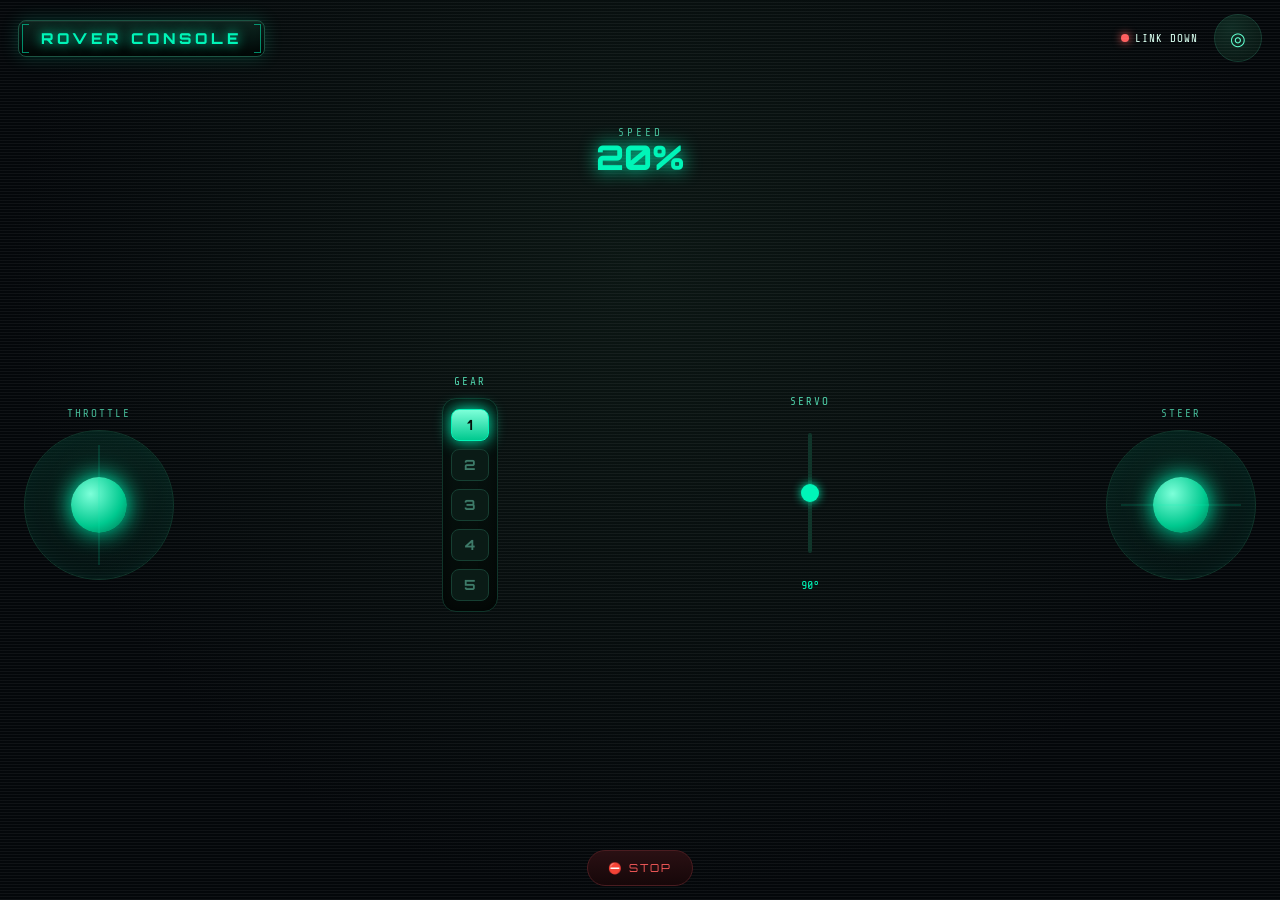
<file: V2/rover_controller/data/index.html>
<!DOCTYPE html>
<html>
<head>
<meta charset="UTF-8">
<meta name="viewport" content="width=device-width, initial-scale=1, user-scalable=no">
<title>ROVER CONSOLE</title>
<link rel="stylesheet" href="style.css">
</head>
<body>

<div class="topbar">
  <div class="brand-plate">
    <span class="brand-text">ROVER CONSOLE</span>
  </div>
  <div style="display:flex; align-items:center; gap:16px;">
    <div class="status"><div class="dot" id="statusDot"></div><span id="statusText">LINK DOWN</span></div>
    <div class="led-btn" id="ledBtn">◎</div>
  </div>
</div>

<div class="stage">

  <div class="speed-readout" id="speedReadout">
    <div class="speed-readout-label">SPEED</div>
    <div class="speed-readout-value" id="speedValue">20%</div>
  </div>

  <div class="joy-wrap">
    <div class="joy-label">THROTTLE</div>
    <div class="joystick vertical" id="joyDrive"><div class="knob" id="knobDrive"></div></div>
  </div>

  <div class="mid-col">
    <div class="col-label">GEAR</div>
    <div class="gear-shifter" id="gearShifter">
      <div class="gear-notch" data-gear="5">5</div>
      <div class="gear-notch" data-gear="4">4</div>
      <div class="gear-notch" data-gear="3">3</div>
      <div class="gear-notch" data-gear="2">2</div>
      <div class="gear-notch active" data-gear="1">1</div>
    </div>
  </div>

  <div class="mid-col">
    <div class="col-label">SERVO</div>
    <div class="vslider-track">
      <input type="range" id="servoSlider" class="vertical-range" min="0" max="180" value="90">
    </div>
    <div class="servo-val" id="servoVal">90°</div>
  </div>

  <div class="joy-wrap">
    <div class="joy-label">STEER</div>
    <div class="joystick horizontal" id="joySteer"><div class="knob" id="knobSteer"></div></div>
  </div>

</div>

<div class="stopbtn" id="stopBtn">⛔ STOP</div>

<script src="script.js"></script>
</body>
</html>
</file>
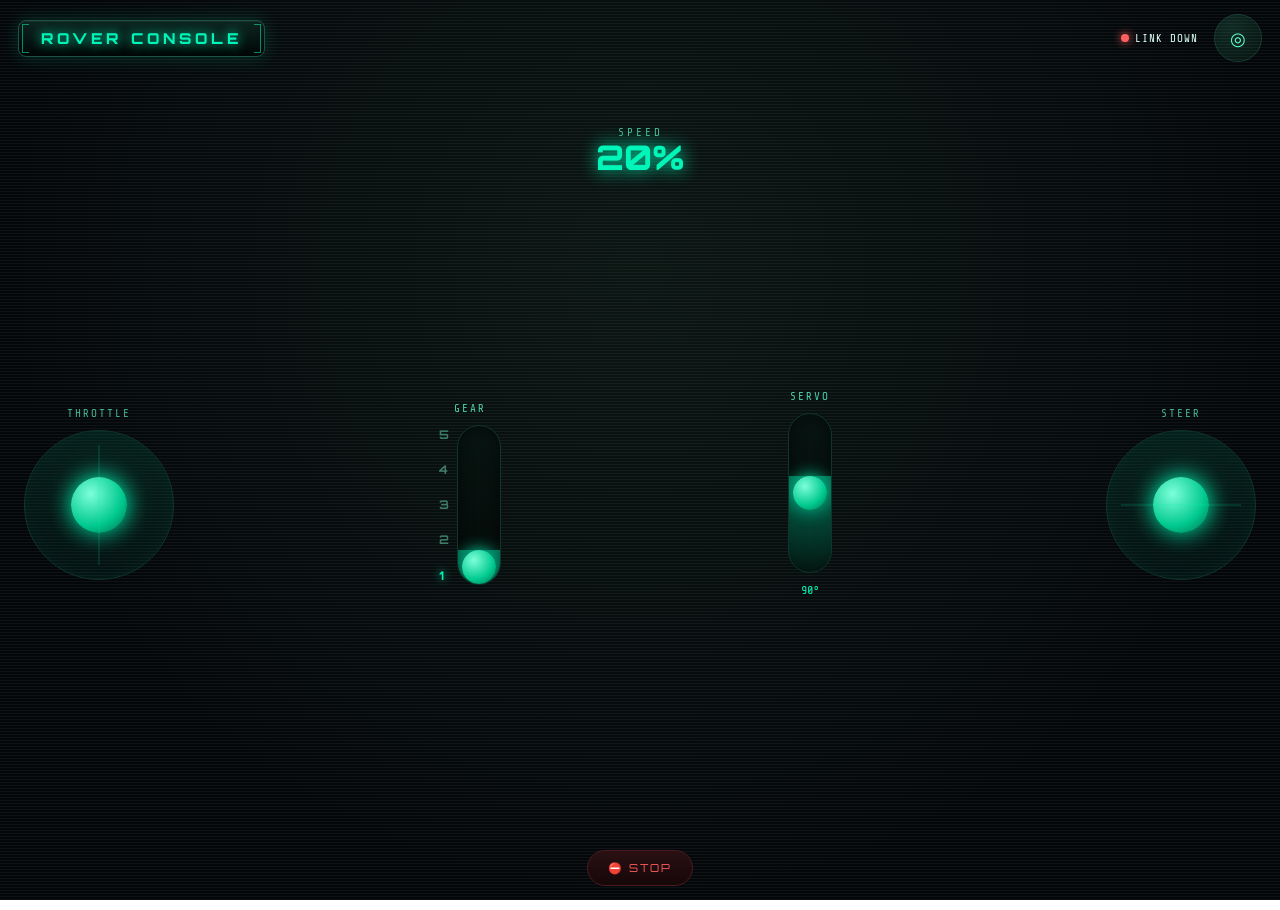
<file: V3/rover_controller/data/index.html>
<!DOCTYPE html>
<html>
<head>
<meta charset="UTF-8">
<meta name="viewport" content="width=device-width, initial-scale=1, user-scalable=no">
<title>ROVER CONSOLE</title>
<link rel="stylesheet" href="style.css">
</head>
<body>

<div class="topbar">
  <div class="brand-plate">
    <span class="brand-text">ROVER CONSOLE</span>
  </div>
  <div style="display:flex; align-items:center; gap:16px;">
    <div class="status"><div class="dot" id="statusDot"></div><span id="statusText">LINK DOWN</span></div>
    <div class="led-btn" id="ledBtn">◎</div>
  </div>
</div>

<div class="stage">

  <div class="speed-readout" id="speedReadout">
    <div class="speed-readout-label">SPEED</div>
    <div class="speed-readout-value" id="speedValue">20%</div>
  </div>

  <div class="joy-wrap">
    <div class="joy-label">THROTTLE</div>
    <div class="joystick vertical" id="joyDrive"><div class="knob" id="knobDrive"></div></div>
  </div>

  <div class="mid-col">
    <div class="col-label">GEAR</div>
    <div class="slider-row">
      <div class="tick-labels" id="gearTicks">
        <span data-gear="5">5</span>
        <span data-gear="4">4</span>
        <span data-gear="3">3</span>
        <span data-gear="2">2</span>
        <span data-gear="1" class="active">1</span>
      </div>
      <div class="gear-track" id="gearTrack">
        <div class="track-fill" id="gearFill"></div>
        <div class="gear-knob" id="gearKnob"></div>
      </div>
    </div>
  </div>

  <div class="mid-col">
    <div class="col-label">SERVO</div>
    <div class="servo-track" id="servoTrack">
      <div class="track-fill" id="servoFill"></div>
      <div class="servo-knob" id="servoKnob"></div>
    </div>
    <div class="servo-val" id="servoVal">90°</div>
  </div>

  <div class="joy-wrap">
    <div class="joy-label">STEER</div>
    <div class="joystick horizontal" id="joySteer"><div class="knob" id="knobSteer"></div></div>
  </div>

</div>

<div class="stopbtn" id="stopBtn">⛔ STOP</div>

<script src="script.js"></script>
</body>
</html>
</file>
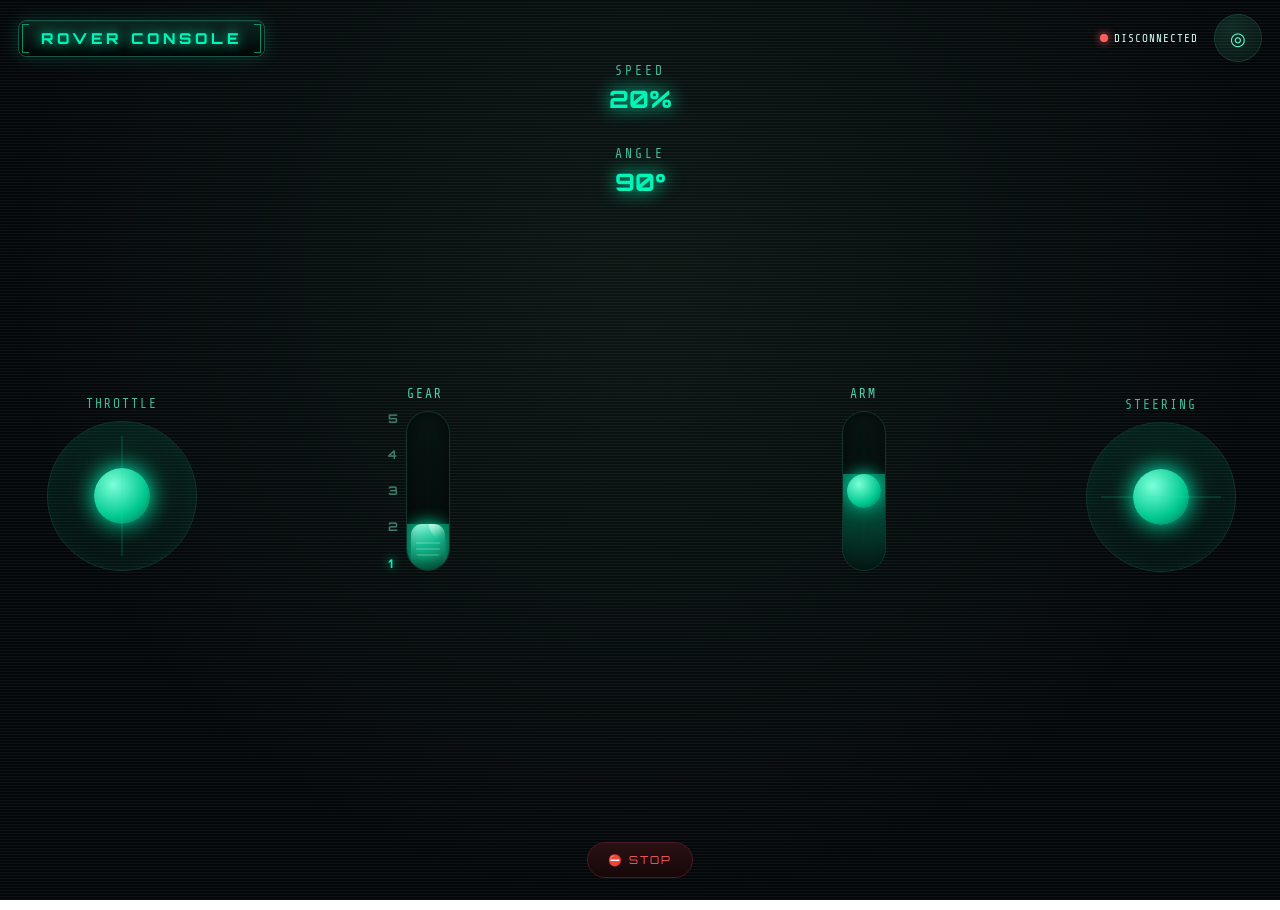
<file: V6 - Copy/rover_controller/data/index.html>
<!DOCTYPE html>
<html>
<head>
<meta charset="UTF-8">
<meta name="viewport" content="width=device-width, initial-scale=1, user-scalable=no">
<title>ROVER CONSOLE</title>
<link rel="stylesheet" href="style.css">
</head>
<body>

<div class="topbar">
  <div class="brand-plate">
    <span class="brand-text">ROVER CONSOLE</span>
  </div>
  <div style="display:flex; align-items:center; gap:16px;">
    <div class="status"><div class="dot" id="statusDot"></div><span id="statusText">DISCONNECTED</span></div>
    <div class="led-btn" id="ledBtn">◎</div>
  </div>
</div>

<div class="stage">

  <div class="speed-readout" id="speedReadout">
    <div class="speed-readout-label">SPEED</div>
    <div class="speed-readout-value" id="speedValue">20%</div>
    <div class="speed-readout-label angle-label">ANGLE</div>
    <div class="speed-readout-value angle-value" id="servoVal">90°</div>
  </div>

  <div class="joy-wrap-throttle">
    <div class="joy-label">THROTTLE</div>
    <div class="joystick vertical" id="joyDrive"><div class="knob" id="knobDrive"></div></div>
  </div>

  <div class="mid-col">
    <div class="col-label gear-label">GEAR</div>
    <div class="slider-row">
      <div class="tick-labels" id="gearTicks">
        <span data-gear="5">5</span>
        <span data-gear="4">4</span>
        <span data-gear="3">3</span>
        <span data-gear="2">2</span>
        <span data-gear="1" class="active">1</span>
      </div>
      <div class="gear-track" id="gearTrack">
        <div class="track-fill" id="gearFill"></div>
        <div class="gear-knob" id="gearKnob"></div>
      </div>
    </div>
  </div>

  <div class="mid-col">
    <div class="col-label">ARM</div>
    <div class="servo-track" id="servoTrack">
      <div class="track-fill" id="servoFill"></div>
      <div class="servo-knob" id="servoKnob"></div>
    </div>
  </div>

  <div class="joy-wrap-steering">
    <div class="joy-label">STEERING</div>
    <div class="joystick horizontal" id="joySteer"><div class="knob" id="knobSteer"></div></div>
  </div>

</div>

<div class="stopbtn" id="stopBtn">⛔ STOP</div>

<script src="script.js"></script>
</body>
</html>
</file>
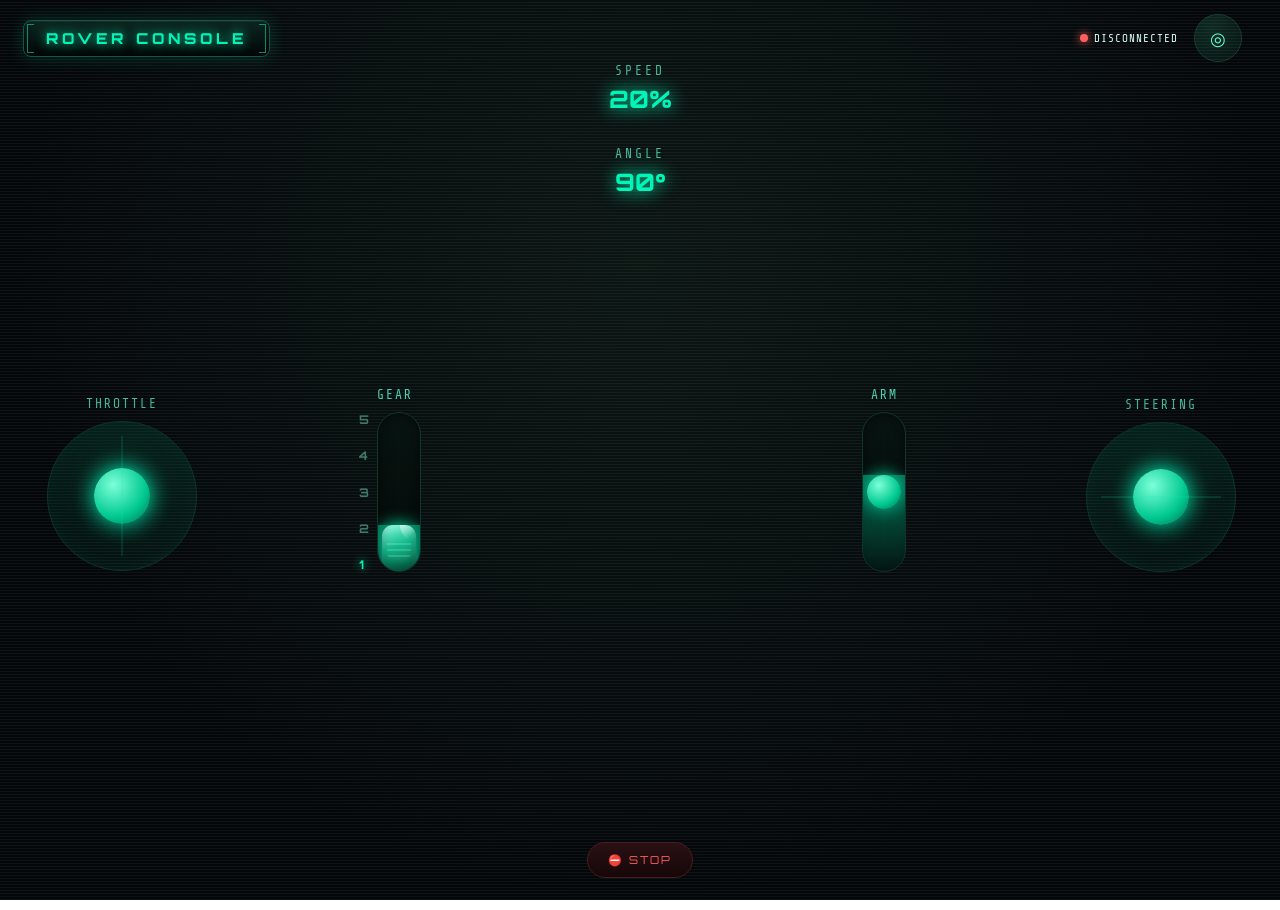
<file: V7 - Copy/rover_controller/data/index.html>
<!DOCTYPE html>
<html>
<head>
<meta charset="UTF-8">
<meta name="viewport" content="width=device-width, initial-scale=1, user-scalable=no">
<title>ROVER CONSOLE</title>
<link rel="stylesheet" href="style.css">
</head>
<body>

<div class="topbar">

  <div style="margin-left:5px;">
    <div class="brand-plate">
      <span class="brand-text">ROVER CONSOLE</span>
    </div>
  </div>
  
  <div style="display:flex; align-items:center; gap:16px; margin-right:20px;">
    <div class="status"><div class="dot" id="statusDot"></div><span id="statusText">DISCONNECTED</span></div>
    <div class="led-btn" id="ledBtn">◎</div>
  </div>
</div>

<div class="stage">

  <div class="speed-readout" id="speedReadout">
    <div class="speed-readout-label">SPEED</div>
    <div class="speed-readout-value" id="speedValue">20%</div>
    <div class="speed-readout-label angle-label">ANGLE</div>
    <div class="speed-readout-value angle-value" id="servoVal">90°</div>
  </div>

  <div class="joy-wrap-throttle">
    <div class="joy-label">THROTTLE</div>
    <div class="joystick vertical" id="joyDrive"><div class="knob" id="knobDrive"></div></div>
  </div>

  <div class="gear-col">
    <div class="col-label gear-label">GEAR</div>
    <div class="slider-row">
      <div class="tick-labels" id="gearTicks">
        <span data-gear="5">5</span>
        <span data-gear="4">4</span>
        <span data-gear="3">3</span>
        <span data-gear="2">2</span>
        <span data-gear="1" class="active">1</span>
      </div>
      <div class="gear-track" id="gearTrack">
        <div class="track-fill" id="gearFill"></div>
        <div class="gear-knob" id="gearKnob"></div>
      </div>
    </div>
  </div>

  <div class="arm-col">
    <div class="col-label">ARM</div>
    <div class="servo-track" id="servoTrack">
      <div class="track-fill" id="servoFill"></div>
      <div class="servo-knob" id="servoKnob"></div>
    </div>
  </div>

  <div class="joy-wrap-steering">
    <div class="joy-label">STEERING</div>
    <div class="joystick horizontal" id="joySteer"><div class="knob" id="knobSteer"></div></div>
  </div>

</div>

<div class="stopbtn" id="stopBtn">⛔ STOP</div>

<script src="script.js"></script>
</body>
</html>
</file>
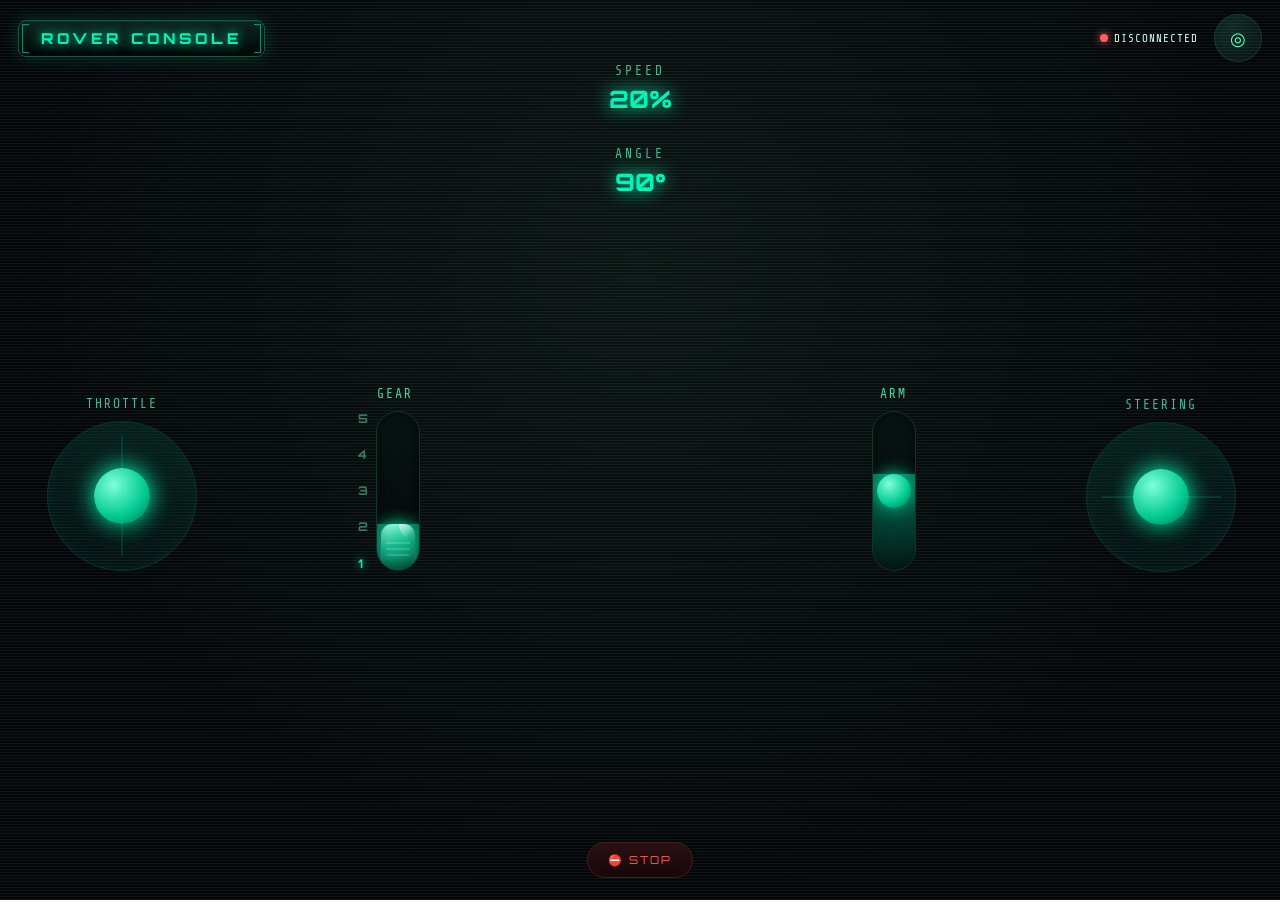
<file: V7/rover_controller/data/index.html>
<!DOCTYPE html>
<html>
<head>
<meta charset="UTF-8">
<meta name="viewport" content="width=device-width, initial-scale=1, user-scalable=no">
<title>ROVER CONSOLE</title>
<link rel="stylesheet" href="style.css">
</head>
<body>

<div class="topbar">
  <div class="brand-plate">
    <span class="brand-text">ROVER CONSOLE</span>
  </div>
  <div style="display:flex; align-items:center; gap:16px;">
    <div class="status"><div class="dot" id="statusDot"></div><span id="statusText">DISCONNECTED</span></div>
    <div class="led-btn" id="ledBtn">◎</div>
  </div>
</div>

<div class="stage">

  <div class="speed-readout" id="speedReadout">
    <div class="speed-readout-label">SPEED</div>
    <div class="speed-readout-value" id="speedValue">20%</div>
    <div class="speed-readout-label angle-label">ANGLE</div>
    <div class="speed-readout-value angle-value" id="servoVal">90°</div>
  </div>

  <div class="joy-wrap-throttle">
    <div class="joy-label">THROTTLE</div>
    <div class="joystick vertical" id="joyDrive"><div class="knob" id="knobDrive"></div></div>
  </div>

  <div class="gear-col">
    <div class="col-label gear-label">GEAR</div>
    <div class="slider-row">
      <div class="tick-labels" id="gearTicks">
        <span data-gear="5">5</span>
        <span data-gear="4">4</span>
        <span data-gear="3">3</span>
        <span data-gear="2">2</span>
        <span data-gear="1" class="active">1</span>
      </div>
      <div class="gear-track" id="gearTrack">
        <div class="track-fill" id="gearFill"></div>
        <div class="gear-knob" id="gearKnob"></div>
      </div>
    </div>
  </div>

  <div class="arm-col">
    <div class="col-label">ARM</div>
    <div class="servo-track" id="servoTrack">
      <div class="track-fill" id="servoFill"></div>
      <div class="servo-knob" id="servoKnob"></div>
    </div>
  </div>

  <div class="joy-wrap-steering">
    <div class="joy-label">STEERING</div>
    <div class="joystick horizontal" id="joySteer"><div class="knob" id="knobSteer"></div></div>
  </div>

</div>

<div class="stopbtn" id="stopBtn">⛔ STOP</div>

<script src="script.js"></script>
</body>
</html>
</file>
<file: V2/rover_controller/data/style.css>
@import url('https://fonts.googleapis.com/css2?family=Orbitron:wght@600;800&family=Share+Tech+Mono&display=swap');

:root{
  --bg:#04070a;
  --accent:#00f5b8;
  --accent-dim:#0a3d30;
  --warn:#ff5d5d;
  --text:#d8fff0;
}
*{box-sizing:border-box; -webkit-tap-highlight-color:transparent; user-select:none;}
html,body{
  margin:0; height:100%; background:
    radial-gradient(circle at 50% 30%, #0b1613 0%, #04070a 70%);
  color:var(--text); font-family:'Share Tech Mono', monospace;
  overflow:hidden;
}
body::before{
  content:""; position:fixed; inset:0; pointer-events:none; opacity:.05;
  background:repeating-linear-gradient(0deg, #fff 0 1px, transparent 1px 3px);
}

/* ---------- Top bar / title plate ---------- */
.topbar{
  display:flex; justify-content:space-between; align-items:center;
  padding:14px 18px;
}
.brand-plate{
  position:relative;
  padding:8px 22px;
  border-radius:8px;
  background:linear-gradient(180deg, #0e2620 0%, #061512 60%, #030b09 100%);
  border:1px solid #1c5443;
  box-shadow:
    0 0 18px rgba(0,245,184,.18),
    inset 0 1px 0 rgba(255,255,255,.05),
    inset 0 -6px 12px rgba(0,0,0,.5);
}
.brand-plate::before, .brand-plate::after{
  content:""; position:absolute; top:3px; bottom:3px; width:6px;
  border:1px solid var(--accent); opacity:.55;
}
.brand-plate::before{ left:3px; border-right:none; }
.brand-plate::after{ right:3px; border-left:none; }
.brand-text{
  font-family:'Orbitron',sans-serif; font-weight:800; letter-spacing:4px;
  font-size:15px; color:var(--accent);
  text-shadow:0 0 12px var(--accent);
}

.status{
  display:flex; align-items:center; gap:6px; font-size:11px; letter-spacing:1px;
}
.dot{width:8px;height:8px;border-radius:50%;background:var(--warn); box-shadow:0 0 8px var(--warn);}
.dot.on{background:var(--accent); box-shadow:0 0 8px var(--accent);}

.led-btn{
  width:48px; height:48px; border-radius:50%; border:1px solid #133a2f;
  background:radial-gradient(circle at 35% 30%, #0e2a22, #071310);
  display:flex; align-items:center; justify-content:center;
  color:#5fffce; font-size:18px; transition:.15s;
}
.led-btn.active{
  background:radial-gradient(circle at 35% 30%, #14ffb0, #007a55);
  color:#04120c; box-shadow:0 0 22px var(--accent);
}

/* ---------- Main stage ---------- */
.stage{
  position:relative; height:calc(100% - 66px);
  display:flex; align-items:center; justify-content:space-between;
  padding:0 24px;
}

.speed-readout{
  position:absolute; top:6%; left:50%; transform:translateX(-50%);
  text-align:center;
}
.speed-readout-label{
  font-size:11px; letter-spacing:3px; color:#5fffce; opacity:.7;
}
.speed-readout-value{
  font-family:'Orbitron',sans-serif; font-weight:800; font-size:34px;
  color:var(--accent); text-shadow:0 0 18px var(--accent);
  line-height:1.1;
}

.joy-wrap{ display:flex; flex-direction:column; align-items:center; gap:10px; }
.joy-label{ font-size:11px; letter-spacing:2px; color:#5fffce; opacity:.7; }

.joystick{
  position:relative; width:150px; height:150px; border-radius:50%;
  background:radial-gradient(circle at 50% 45%, var(--accent-dim) 0%, transparent 70%);
  border:1px solid #10352a;
  touch-action:none;
}
.joystick::before{
  content:""; position:absolute; inset:0; border-radius:50%;
  box-shadow:inset 0 0 30px rgba(0,245,184,.15);
}
/* axis hint lines: vertical slot for throttle, horizontal slot for steering */
.joystick.vertical::after{
  content:""; position:absolute; left:50%; top:14px; bottom:14px; width:1px;
  background:rgba(0,245,184,.25); transform:translateX(-50%);
}
.joystick.horizontal::after{
  content:""; position:absolute; top:50%; left:14px; right:14px; height:1px;
  background:rgba(0,245,184,.25); transform:translateY(-50%);
}
.knob{
  position:absolute; width:56px; height:56px; border-radius:50%;
  left:50%; top:50%; transform:translate(-50%,-50%);
  background:radial-gradient(circle at 35% 30%, #7dffd9, #00c98f 60%, #016b4c);
  box-shadow:0 0 20px var(--accent), 0 4px 10px rgba(0,0,0,.6);
}

/* ---------- Center columns (gear + servo) ---------- */
.mid-col{
  display:flex; flex-direction:column; align-items:center; gap:10px; width:90px;
}
.col-label{ font-size:11px; letter-spacing:2px; color:#5fffce; opacity:.8; }

.gear-shifter{
  display:flex; flex-direction:column-reverse; gap:8px;
  padding:10px 8px; border-radius:14px;
  background:linear-gradient(180deg,#081512,#040a08);
  border:1px solid #10352a;
  box-shadow:inset 0 0 16px rgba(0,0,0,.6);
}
.gear-notch{
  width:38px; height:32px; border-radius:8px;
  display:flex; align-items:center; justify-content:center;
  font-family:'Orbitron',sans-serif; font-weight:700; font-size:14px;
  color:#3d7a68; background:#0a1b16; border:1px solid #163f32;
  transition:.15s;
}
.gear-notch.active{
  color:#04120c; background:linear-gradient(180deg,#7dffd9,#00c98f);
  box-shadow:0 0 16px var(--accent);
  border-color:var(--accent);
}

.vslider-track{
  width:44px; height:150px; display:flex; align-items:center; justify-content:center;
}
input[type=range]{
  -webkit-appearance:none; background:transparent; width:120px;
}
.vertical-range{
  width:150px; transform:rotate(-90deg);
}
input[type=range]::-webkit-slider-runnable-track{
  height:4px; background:#10352a; border-radius:2px;
}
input[type=range]::-webkit-slider-thumb{
  -webkit-appearance:none; width:18px; height:18px; border-radius:50%;
  background:var(--accent); box-shadow:0 0 10px var(--accent);
  margin-top:-7px;
}
.servo-val{ font-size:12px; color:var(--accent); }

/* ---------- Stop button ---------- */
.stopbtn{
  position:absolute; left:50%; bottom:14px; transform:translateX(-50%);
  padding:10px 20px; border-radius:20px;
  background:linear-gradient(180deg,#2a1013,#160709); color:var(--warn);
  border:1px solid #4a1c20; font-family:'Orbitron',sans-serif; font-size:11px;
  letter-spacing:2px;
}
.stopbtn:active{ box-shadow:0 0 16px var(--warn); }
</file>
<file: V3/rover_controller/data/style.css>
@import url('https://fonts.googleapis.com/css2?family=Orbitron:wght@600;800&family=Share+Tech+Mono&display=swap');

:root{
  --bg:#04070a;
  --accent:#00f5b8;
  --accent-dim:#0a3d30;
  --warn:#ff5d5d;
  --text:#d8fff0;
}
*{box-sizing:border-box; -webkit-tap-highlight-color:transparent; user-select:none;}
html,body{
  margin:0; height:100%; background:
    radial-gradient(circle at 50% 30%, #0b1613 0%, #04070a 70%);
  color:var(--text); font-family:'Share Tech Mono', monospace;
  overflow:hidden;
}
body::before{
  content:""; position:fixed; inset:0; pointer-events:none; opacity:.05;
  background:repeating-linear-gradient(0deg, #fff 0 1px, transparent 1px 3px);
}

/* ---------- Top bar / title plate ---------- */
.topbar{
  display:flex; justify-content:space-between; align-items:center;
  padding:14px 18px;
}
.brand-plate{
  position:relative;
  padding:8px 22px;
  border-radius:8px;
  background:linear-gradient(180deg, #0e2620 0%, #061512 60%, #030b09 100%);
  border:1px solid #1c5443;
  box-shadow:
    0 0 18px rgba(0,245,184,.18),
    inset 0 1px 0 rgba(255,255,255,.05),
    inset 0 -6px 12px rgba(0,0,0,.5);
}
.brand-plate::before, .brand-plate::after{
  content:""; position:absolute; top:3px; bottom:3px; width:6px;
  border:1px solid var(--accent); opacity:.55;
}
.brand-plate::before{ left:3px; border-right:none; }
.brand-plate::after{ right:3px; border-left:none; }
.brand-text{
  font-family:'Orbitron',sans-serif; font-weight:800; letter-spacing:4px;
  font-size:15px; color:var(--accent);
  text-shadow:0 0 12px var(--accent);
}

.status{
  display:flex; align-items:center; gap:6px; font-size:11px; letter-spacing:1px;
}
.dot{width:8px;height:8px;border-radius:50%;background:var(--warn); box-shadow:0 0 8px var(--warn);}
.dot.on{background:var(--accent); box-shadow:0 0 8px var(--accent);}

.led-btn{
  width:48px; height:48px; border-radius:50%; border:1px solid #133a2f;
  background:radial-gradient(circle at 35% 30%, #0e2a22, #071310);
  display:flex; align-items:center; justify-content:center;
  color:#5fffce; font-size:18px; transition:.15s;
}
.led-btn.active{
  background:radial-gradient(circle at 35% 30%, #14ffb0, #007a55);
  color:#04120c; box-shadow:0 0 22px var(--accent);
}

/* ---------- Main stage ---------- */
.stage{
  position:relative; height:calc(100% - 66px);
  display:flex; align-items:center; justify-content:space-between;
  padding:0 24px;
}

.speed-readout{
  position:absolute; top:6%; left:50%; transform:translateX(-50%);
  text-align:center;
}
.speed-readout-label{
  font-size:11px; letter-spacing:3px; color:#5fffce; opacity:.7;
}
.speed-readout-value{
  font-family:'Orbitron',sans-serif; font-weight:800; font-size:34px;
  color:var(--accent); text-shadow:0 0 18px var(--accent);
  line-height:1.1;
}

.joy-wrap{ display:flex; flex-direction:column; align-items:center; gap:10px; }
.joy-label{ font-size:11px; letter-spacing:2px; color:#5fffce; opacity:.7; }

.joystick{
  position:relative; width:150px; height:150px; border-radius:50%;
  background:radial-gradient(circle at 50% 45%, var(--accent-dim) 0%, transparent 70%);
  border:1px solid #10352a;
  touch-action:none;
}
.joystick::before{
  content:""; position:absolute; inset:0; border-radius:50%;
  box-shadow:inset 0 0 30px rgba(0,245,184,.15);
}
/* axis hint lines: vertical slot for throttle, horizontal slot for steering */
.joystick.vertical::after{
  content:""; position:absolute; left:50%; top:14px; bottom:14px; width:1px;
  background:rgba(0,245,184,.25); transform:translateX(-50%);
}
.joystick.horizontal::after{
  content:""; position:absolute; top:50%; left:14px; right:14px; height:1px;
  background:rgba(0,245,184,.25); transform:translateY(-50%);
}
.knob{
  position:absolute; width:56px; height:56px; border-radius:50%;
  left:50%; top:50%; transform:translate(-50%,-50%);
  background:radial-gradient(circle at 35% 30%, #7dffd9, #00c98f 60%, #016b4c);
  box-shadow:0 0 20px var(--accent), 0 4px 10px rgba(0,0,0,.6);
}

/* ---------- Center columns (gear + servo) ---------- */
.mid-col{
  display:flex; flex-direction:column; align-items:center; gap:10px; width:90px;
}
.col-label{ font-size:11px; letter-spacing:2px; color:#5fffce; opacity:.8; }

.slider-row{ display:flex; align-items:stretch; gap:8px; }
.tick-labels{
  display:flex; flex-direction:column; justify-content:space-between;
  height:160px; padding:2px 0;
  font-family:'Orbitron',sans-serif; font-weight:700; font-size:12px;
  color:#3d7a68;
}
.tick-labels span.active{ color:var(--accent); text-shadow:0 0 8px var(--accent); }

.gear-track, .servo-track{
  position:relative; width:44px; height:160px; border-radius:22px;
  background:linear-gradient(180deg,#081512,#040a08);
  border:1px solid #10352a;
  box-shadow:inset 0 0 16px rgba(0,0,0,.6);
  touch-action:none; overflow:hidden;
}
.track-fill{
  position:absolute; left:0; right:0; bottom:0; height:34px;
  background:linear-gradient(180deg, rgba(0,245,184,.4), rgba(0,245,184,.06));
  pointer-events:none;
}
.gear-knob, .servo-knob{
  position:absolute; left:50%; top:126px; width:34px; height:34px; border-radius:50%;
  transform:translateX(-50%);
  background:radial-gradient(circle at 35% 30%, #7dffd9, #00c98f 60%, #016b4c);
  box-shadow:0 0 16px var(--accent), 0 3px 8px rgba(0,0,0,.6);
}
.servo-val{ font-size:12px; color:var(--accent); }

/* ---------- Stop button ---------- */
.stopbtn{
  position:absolute; left:50%; bottom:14px; transform:translateX(-50%);
  padding:10px 20px; border-radius:20px;
  background:linear-gradient(180deg,#2a1013,#160709); color:var(--warn);
  border:1px solid #4a1c20; font-family:'Orbitron',sans-serif; font-size:11px;
  letter-spacing:2px;
}
.stopbtn:active{ box-shadow:0 0 16px var(--warn); }
</file>
<file: V6 - Copy/rover_controller/data/style.css>
@import url('https://fonts.googleapis.com/css2?family=Orbitron:wght@600;800&family=Share+Tech+Mono&display=swap');

:root{
  --bg:#04070a;
  --accent:#00f5b8;
  --accent-dim:#0a3d30;
  --warn:#ff5d5d;
  --text:#d8fff0;
}
*{box-sizing:border-box; -webkit-tap-highlight-color:transparent; user-select:none;}
html,body{
  margin:0; height:100%; background:
    radial-gradient(circle at 50% 30%, #0b1613 0%, #04070a 70%);
  color:var(--text); font-family:'Share Tech Mono', monospace;
  overflow:hidden;
}
body::before{
  content:""; position:fixed; inset:0; pointer-events:none; opacity:.05;
  background:repeating-linear-gradient(0deg, #fff 0 1px, transparent 1px 3px);
}

/* ---------- Top bar / title plate ---------- */
.topbar{
  display:flex; justify-content:space-between; align-items:center;
  padding:14px 18px;
}
.brand-plate{
  position:relative;
  padding:8px 22px;
  border-radius:8px;
  background:linear-gradient(180deg, #0e2620 0%, #061512 60%, #030b09 100%);
  border:1px solid #1c5443;
  box-shadow:
    0 0 18px rgba(0,245,184,.18),
    inset 0 1px 0 rgba(255,255,255,.05),
    inset 0 -6px 12px rgba(0,0,0,.5);
}
.brand-plate::before, .brand-plate::after{
  content:""; position:absolute; top:3px; bottom:3px; width:6px;
  border:1px solid var(--accent); opacity:.55;
}
.brand-plate::before{ left:3px; border-right:none; }
.brand-plate::after{ right:3px; border-left:none; }
.brand-text{
  font-family:'Orbitron',sans-serif; font-weight:800; letter-spacing:4px;
  font-size:15px; color:var(--accent);
  text-shadow:0 0 12px var(--accent);
}

.status{
  display:flex; align-items:center; gap:6px; font-size:11px; letter-spacing:1px;
}
.dot{width:8px;height:8px;border-radius:50%;background:var(--warn); box-shadow:0 0 8px var(--warn);}
.dot.on{background:var(--accent); box-shadow:0 0 8px var(--accent);}

.led-btn{
  width:48px; height:48px; border-radius:50%; border:1px solid #133a2f;
  background:radial-gradient(circle at 35% 30%, #0e2a22, #071310);
  display:flex; align-items:center; justify-content:center;
  color:#5fffce; font-size:18px; transition:.15s;
}
.led-btn.active{
  background:radial-gradient(circle at 35% 30%, #14ffb0, #007a55);
  color:#04120c; box-shadow:0 0 22px var(--accent);
}

/* ---------- Main stage ---------- */
.stage{
  position:relative; height:calc(100% - 66px);
  display:flex; align-items:center; justify-content:space-between;
  padding:0 24px;
}

.speed-readout{
  position:absolute; top:2%; left:50%; transform:translateX(-50%);
  text-align:center;
  margin-top: -30px;
}
.speed-readout-label{
  font-size:13px; letter-spacing:3px; color:#5fffce; opacity:.7;
  margin-bottom:8px;
}
.speed-readout-value{
  font-family:'Orbitron',sans-serif; font-weight:800; font-size:24px;
  color:var(--accent); text-shadow:0 0 18px var(--accent);
  line-height:1.1;
}
.angle-label{ 
  margin-top:22px; margin-bottom:10px;
  position:relative;
  top: 12px;    /* negative = up, positive = down */
  bottom: 10px;
}
.angle-value{ font-size:24px; margin-top:20px; }

.joy-wrap-throttle{ 
  display:flex; flex-direction:column; align-items:center; gap:10px; margin-top:-20px; 
  margin-left: 23px;
}
.joy-wrap-steering{ 
  display:flex; flex-direction:column; align-items:center; gap:10px; margin-top:-18px;
  margin-right: 20px; 
}


.joy-label{ font-size:13px; letter-spacing:2px; color:#5fffce; opacity:.7; }

.joystick{
  position:relative; width:150px; height:150px; border-radius:50%;
  background:radial-gradient(circle at 50% 45%, var(--accent-dim) 0%, transparent 70%);
  border:1px solid #10352a;
  touch-action:none;
}
.joystick::before{
  content:""; position:absolute; inset:0; border-radius:50%;
  box-shadow:inset 0 0 30px rgba(0,245,184,.15);
}
/* axis hint lines: vertical slot for throttle, horizontal slot for steering */
.joystick.vertical::after{
  content:""; position:absolute; left:50%; top:14px; bottom:14px; width:1px;
  background:rgba(0,245,184,.25); transform:translateX(-50%);
}
.joystick.horizontal::after{
  content:""; position:absolute; top:50%; left:14px; right:14px; height:1px;
  background:rgba(0,245,184,.25); transform:translateY(-50%);
}
.knob{
  position:absolute; width:56px; height:56px; border-radius:50%;
  left:50%; top:50%; transform:translate(-50%,-50%);
  background:radial-gradient(circle at 35% 30%, #7dffd9, #00c98f 60%, #016b4c);
  box-shadow:0 0 20px var(--accent), 0 4px 10px rgba(0,0,0,.6);
}

/* ---------- Center columns (gear + servo) ---------- */
.mid-col{
  display:flex; flex-direction:column; align-items:center; gap:10px; width:480px;
  margin-top:-30px;
}

.col-label{ font-size:13px; letter-spacing:2px; color:#5fffce; opacity:.8; }
.gear-label{ margin-left:11px; } /* shifts GEAR right to center over the track, not the tick numbers beside it — tweak this px value to fine-tune */

.slider-row{ display:flex; align-items:flex-start; gap:8px; }
.tick-labels{
  display:flex; flex-direction:column; justify-content:space-between;
  height:160px; padding:0;
  font-family:'Orbitron',sans-serif; font-weight:700; font-size:12px;
  color:#3d7a68;
}
.tick-labels span.active{ color:var(--accent); text-shadow:0 0 8px var(--accent); }

.gear-track, .servo-track{
  position:relative; width:44px; height:160px; border-radius:22px;
  background:linear-gradient(180deg,#081512,#040a08);
  border:1px solid #10352a;
  box-shadow:inset 0 0 16px rgba(0,0,0,.6);
  touch-action:none; overflow:hidden;
  flex-shrink:0;
}
.track-fill{
  position:absolute; left:0; right:0; bottom:0; height:34px;
  background:linear-gradient(180deg, rgba(0,245,184,.4), rgba(0,245,184,.06));
  pointer-events:none;
}
.gear-knob{
  position:absolute; left:50%; top:118px; width:34px; height:46px;
  transform:translateX(-50%);
  border-radius:11px;
  background:linear-gradient(160deg, #8dffe0 0%, #12b98c 45%, #036b4c 100%);
  box-shadow:0 0 16px var(--accent), 0 3px 8px rgba(0,0,0,.6),
             inset 0 -8px 10px rgba(0,0,0,.35), inset 0 4px 6px rgba(255,255,255,.15);
  overflow:hidden;
}
.gear-knob::before{
  /* grip-line texture across the middle, like a shifter's finger grip */
  content:""; position:absolute; left:5px; right:5px; top:14px; bottom:14px;
  background:repeating-linear-gradient(0deg, rgba(255,255,255,.16) 0 2px, transparent 2px 6px);
  border-radius:3px;
}
.gear-knob::after{
  /* glossy corner accent for a bit of unique flair */
  content:""; position:absolute; top:0; right:0; width:16px; height:16px;
  background:linear-gradient(135deg, rgba(255,255,255,.55), transparent 70%);
  border-radius:0 11px 0 100%;
}
.servo-knob{
  position:absolute; left:50%; top:126px; width:34px; height:34px; border-radius:50%;
  transform:translateX(-50%);
  background:radial-gradient(circle at 35% 30%, #7dffd9, #00c98f 60%, #016b4c);
  box-shadow:0 0 16px var(--accent), 0 3px 8px rgba(0,0,0,.6);
}
.servo-val{ font-size:12px; color:var(--accent); }

/* ---------- Stop button ---------- */
.stopbtn{
  position:absolute; left:50%; bottom:14px; transform:translateX(-50%);
  padding:10px 20px; border-radius:20px;
  background:linear-gradient(180deg,#2a1013,#160709); color:var(--warn);
  border:1px solid #4a1c20; font-family:'Orbitron',sans-serif; font-size:11px;
  letter-spacing:2px;
  margin-bottom: 8px;
}
.stopbtn:active{ box-shadow:0 0 16px var(--warn); }
</file>
<file: V7 - Copy/rover_controller/data/style.css>
@import url('https://fonts.googleapis.com/css2?family=Orbitron:wght@600;800&family=Share+Tech+Mono&display=swap');

:root{
  --bg:#04070a;
  --accent:#00f5b8;
  --accent-dim:#0a3d30;
  --warn:#ff5d5d;
  --text:#d8fff0;
}
*{box-sizing:border-box; -webkit-tap-highlight-color:transparent; user-select:none;}
html,body{
  margin:0; height:100%; background:
    radial-gradient(circle at 50% 30%, #0b1613 0%, #04070a 70%);
  color:var(--text); font-family:'Share Tech Mono', monospace;
  overflow:hidden;
}
body::before{
  content:""; position:fixed; inset:0; pointer-events:none; opacity:.05;
  background:repeating-linear-gradient(0deg, #fff 0 1px, transparent 1px 3px);
}

/* ---------- Top bar / title plate ---------- */
.topbar{
  display:flex; justify-content:space-between; align-items:center;
  padding:14px 18px;
}
.brand-plate{
  position:relative;
  padding:8px 22px;
  border-radius:8px;
  background:linear-gradient(180deg, #0e2620 0%, #061512 60%, #030b09 100%);
  border:1px solid #1c5443;
  box-shadow:
    0 0 18px rgba(0,245,184,.18),
    inset 0 1px 0 rgba(255,255,255,.05),
    inset 0 -6px 12px rgba(0,0,0,.5);
}
.brand-plate::before, .brand-plate::after{
  content:""; position:absolute; top:3px; bottom:3px; width:6px;
  border:1px solid var(--accent); opacity:.55;
}
.brand-plate::before{ left:3px; border-right:none; }
.brand-plate::after{ right:3px; border-left:none; }
.brand-text{
  font-family:'Orbitron',sans-serif; font-weight:800; letter-spacing:4px;
  font-size:15px; color:var(--accent);
  text-shadow:0 0 12px var(--accent);
}

.status{
  display:flex; align-items:center; gap:6px; font-size:11px; letter-spacing:1px;
}
.dot{
  width:8px;height:8px;border-radius:50%;background:var(--warn); box-shadow:0 0 8px var(--warn);
}
.dot.on{background:var(--accent); box-shadow:0 0 8px var(--accent);}

.led-btn{
  width:48px; height:48px; border-radius:50%; border:1px solid #133a2f;
  background:radial-gradient(circle at 35% 30%, #0e2a22, #071310);
  display:flex; align-items:center; justify-content:center;
  color:#5fffce; font-size:18px; transition:.15s;
}
.led-btn.active{
  background:radial-gradient(circle at 35% 30%, #14ffb0, #007a55);
  color:#04120c; box-shadow:0 0 22px var(--accent);
}

/* ---------- Main stage ---------- */
.stage{
  position:relative; height:calc(100% - 66px);
  display:flex; align-items:center; justify-content:space-between;
  padding:0 24px;
}

.speed-readout{
  position:absolute; top:2%; left:50%; transform:translateX(-50%);
  text-align:center;
  margin-top: -30px;
}
.speed-readout-label{
  font-size:13px; letter-spacing:3px; color:#5fffce; opacity:.7;
  margin-bottom:8px;
}
.speed-readout-value{
  font-family:'Orbitron',sans-serif; font-weight:800; font-size:24px;
  color:var(--accent); text-shadow:0 0 18px var(--accent);
  line-height:1.1;
}
.angle-label{ 
  margin-top:22px; margin-bottom:10px;
  position:relative;
  top: 12px;    /* negative = up, positive = down */
  bottom: 10px;
}
.angle-value{ font-size:24px; margin-top:20px; }

.joy-wrap-throttle{ 
  display:flex; flex-direction:column; align-items:center; gap:10px; margin-top:-20px; 
  margin-left: 23px;
}
.joy-wrap-steering{ 
  display:flex; flex-direction:column; align-items:center; gap:10px; margin-top:-18px;
  margin-right: 20px; 
}


.joy-label{ font-size:13px; letter-spacing:2px; color:#5fffce; opacity:.7; }

.joystick{
  position:relative; width:150px; height:150px; border-radius:50%;
  background:radial-gradient(circle at 50% 45%, var(--accent-dim) 0%, transparent 70%);
  border:1px solid #10352a;
  touch-action:none;
}
.joystick::before{
  content:""; position:absolute; inset:0; border-radius:50%;
  box-shadow:inset 0 0 30px rgba(0,245,184,.15);
}
/* axis hint lines: vertical slot for throttle, horizontal slot for steering */
.joystick.vertical::after{
  content:""; position:absolute; left:50%; top:14px; bottom:14px; width:1px;
  background:rgba(0,245,184,.25); transform:translateX(-50%);
}
.joystick.horizontal::after{
  content:""; position:absolute; top:50%; left:14px; right:14px; height:1px;
  background:rgba(0,245,184,.25); transform:translateY(-50%);
}
.knob{
  position:absolute; width:56px; height:56px; border-radius:50%;
  left:50%; top:50%; transform:translate(-50%,-50%);
  background:radial-gradient(circle at 35% 30%, #7dffd9, #00c98f 60%, #016b4c);
  box-shadow:0 0 20px var(--accent), 0 4px 10px rgba(0,0,0,.6);
}

/* ---------- Center columns (gear + servo) ---------- */
.gear-col, .arm-col{
  display:flex; flex-direction:column; align-items:center; gap:10px; width:480px;
  margin-top:-27px;
}
/* padding on one side shifts the centered content within the fixed-width column —
   increase gear-col's padding-right to push GEAR further left,
   increase arm-col's padding-left to push ARM further right (keep both equal for symmetry) */
.gear-col{ padding-right:60px; }
.arm-col{ padding-left:40px; }

.col-label{ font-size:13px; letter-spacing:2px; color:#5fffce; opacity:.8; }
.gear-label{ margin-left:11px; } /* shifts GEAR right to center over the track, not the tick numbers beside it — tweak this px value to fine-tune */

.slider-row{ display:flex; align-items:flex-start; gap:8px; }
.tick-labels{
  display:flex; flex-direction:column; justify-content:space-between;
  height:160px; padding:0;
  font-family:'Orbitron',sans-serif; font-weight:700; font-size:12px;
  color:#3d7a68;
}
.tick-labels span.active{ color:var(--accent); text-shadow:0 0 8px var(--accent); }

.gear-track, .servo-track{
  position:relative; width:44px; height:160px; border-radius:22px;
  background:linear-gradient(180deg,#081512,#040a08);
  border:1px solid #10352a;
  box-shadow:inset 0 0 16px rgba(0,0,0,.6);
  touch-action:none; overflow:hidden;
  flex-shrink:0;
}
.track-fill{
  position:absolute; left:0; right:0; bottom:0; height:34px;
  background:linear-gradient(180deg, rgba(0,245,184,.4), rgba(0,245,184,.06));
  pointer-events:none;
}
.gear-knob{
  position:absolute; left:50%; top:118px; width:34px; height:46px;
  transform:translateX(-50%);
  border-radius:11px;
  background:linear-gradient(160deg, #8dffe0 0%, #12b98c 45%, #036b4c 100%);
  box-shadow:0 0 16px var(--accent), 0 3px 8px rgba(0,0,0,.6),
             inset 0 -8px 10px rgba(0,0,0,.35), inset 0 4px 6px rgba(255,255,255,.15);
  overflow:hidden;
}
.gear-knob::before{
  /* grip-line texture across the middle, like a shifter's finger grip */
  content:""; position:absolute; left:5px; right:5px; top:14px; bottom:14px;
  background:repeating-linear-gradient(0deg, rgba(255,255,255,.16) 0 2px, transparent 2px 6px);
  border-radius:3px;
}
.gear-knob::after{
  /* glossy corner accent for a bit of unique flair */
  content:""; position:absolute; top:0; right:0; width:16px; height:16px;
  background:linear-gradient(135deg, rgba(255,255,255,.55), transparent 70%);
  border-radius:0 11px 0 100%;
}
.servo-knob{
  position:absolute; left:50%; top:126px; width:34px; height:34px; border-radius:50%;
  transform:translateX(-50%);
  background:radial-gradient(circle at 35% 30%, #7dffd9, #00c98f 60%, #016b4c);
  box-shadow:0 0 16px var(--accent), 0 3px 8px rgba(0,0,0,.6);
}
.servo-val{ font-size:12px; color:var(--accent); }

/* ---------- Stop button ---------- */
.stopbtn{
  position:absolute; left:50%; bottom:14px; transform:translateX(-50%);
  padding:10px 20px; border-radius:20px;
  background:linear-gradient(180deg,#2a1013,#160709); color:var(--warn);
  border:1px solid #4a1c20; font-family:'Orbitron',sans-serif; font-size:11px;
  letter-spacing:2px;
  margin-bottom: 8px;
}
.stopbtn:active{ box-shadow:0 0 16px var(--warn); }
</file>
<file: V7/rover_controller/data/style.css>
@import url('https://fonts.googleapis.com/css2?family=Orbitron:wght@600;800&family=Share+Tech+Mono&display=swap');

:root{
  --bg:#04070a;
  --accent:#00f5b8;
  --accent-dim:#0a3d30;
  --warn:#ff5d5d;
  --text:#d8fff0;
}
*{box-sizing:border-box; -webkit-tap-highlight-color:transparent; user-select:none;}
html,body{
  margin:0; height:100%; background:
    radial-gradient(circle at 50% 30%, #0b1613 0%, #04070a 70%);
  color:var(--text); font-family:'Share Tech Mono', monospace;
  overflow:hidden;
}
body::before{
  content:""; position:fixed; inset:0; pointer-events:none; opacity:.05;
  background:repeating-linear-gradient(0deg, #fff 0 1px, transparent 1px 3px);
}

/* ---------- Top bar / title plate ---------- */
.topbar{
  display:flex; justify-content:space-between; align-items:center;
  padding:14px 18px;
}
.brand-plate{
  position:relative;
  padding:8px 22px;
  border-radius:8px;
  background:linear-gradient(180deg, #0e2620 0%, #061512 60%, #030b09 100%);
  border:1px solid #1c5443;
  box-shadow:
    0 0 18px rgba(0,245,184,.18),
    inset 0 1px 0 rgba(255,255,255,.05),
    inset 0 -6px 12px rgba(0,0,0,.5);
}
.brand-plate::before, .brand-plate::after{
  content:""; position:absolute; top:3px; bottom:3px; width:6px;
  border:1px solid var(--accent); opacity:.55;
}
.brand-plate::before{ left:3px; border-right:none; }
.brand-plate::after{ right:3px; border-left:none; }
.brand-text{
  font-family:'Orbitron',sans-serif; font-weight:800; letter-spacing:4px;
  font-size:15px; color:var(--accent);
  text-shadow:0 0 12px var(--accent);
}

.status{
  display:flex; align-items:center; gap:6px; font-size:11px; letter-spacing:1px;
}
.dot{width:8px;height:8px;border-radius:50%;background:var(--warn); box-shadow:0 0 8px var(--warn);}
.dot.on{background:var(--accent); box-shadow:0 0 8px var(--accent);}

.led-btn{
  width:48px; height:48px; border-radius:50%; border:1px solid #133a2f;
  background:radial-gradient(circle at 35% 30%, #0e2a22, #071310);
  display:flex; align-items:center; justify-content:center;
  color:#5fffce; font-size:18px; transition:.15s;
}
.led-btn.active{
  background:radial-gradient(circle at 35% 30%, #14ffb0, #007a55);
  color:#04120c; box-shadow:0 0 22px var(--accent);
}

/* ---------- Main stage ---------- */
.stage{
  position:relative; height:calc(100% - 66px);
  display:flex; align-items:center; justify-content:space-between;
  padding:0 24px;
}

.speed-readout{
  position:absolute; top:2%; left:50%; transform:translateX(-50%);
  text-align:center;
  margin-top: -30px;
}
.speed-readout-label{
  font-size:13px; letter-spacing:3px; color:#5fffce; opacity:.7;
  margin-bottom:8px;
}
.speed-readout-value{
  font-family:'Orbitron',sans-serif; font-weight:800; font-size:24px;
  color:var(--accent); text-shadow:0 0 18px var(--accent);
  line-height:1.1;
}
.angle-label{ 
  margin-top:22px; margin-bottom:10px;
  position:relative;
  top: 12px;    /* negative = up, positive = down */
  bottom: 10px;
}
.angle-value{ font-size:24px; margin-top:20px; }

.joy-wrap-throttle{ 
  display:flex; flex-direction:column; align-items:center; gap:10px; margin-top:-20px; 
  margin-left: 23px;
}
.joy-wrap-steering{ 
  display:flex; flex-direction:column; align-items:center; gap:10px; margin-top:-18px;
  margin-right: 20px; 
}


.joy-label{ font-size:13px; letter-spacing:2px; color:#5fffce; opacity:.7; }

.joystick{
  position:relative; width:150px; height:150px; border-radius:50%;
  background:radial-gradient(circle at 50% 45%, var(--accent-dim) 0%, transparent 70%);
  border:1px solid #10352a;
  touch-action:none;
}
.joystick::before{
  content:""; position:absolute; inset:0; border-radius:50%;
  box-shadow:inset 0 0 30px rgba(0,245,184,.15);
}
/* axis hint lines: vertical slot for throttle, horizontal slot for steering */
.joystick.vertical::after{
  content:""; position:absolute; left:50%; top:14px; bottom:14px; width:1px;
  background:rgba(0,245,184,.25); transform:translateX(-50%);
}
.joystick.horizontal::after{
  content:""; position:absolute; top:50%; left:14px; right:14px; height:1px;
  background:rgba(0,245,184,.25); transform:translateY(-50%);
}
.knob{
  position:absolute; width:56px; height:56px; border-radius:50%;
  left:50%; top:50%; transform:translate(-50%,-50%);
  background:radial-gradient(circle at 35% 30%, #7dffd9, #00c98f 60%, #016b4c);
  box-shadow:0 0 20px var(--accent), 0 4px 10px rgba(0,0,0,.6);
}

/* ---------- Center columns (gear + servo) ---------- */
.gear-col, .arm-col{
  display:flex; flex-direction:column; align-items:center; gap:10px; width:480px;
  margin-top:-30px;
}
/* padding on one side shifts the centered content within the fixed-width column —
   increase gear-col's padding-right to push GEAR further left,
   increase arm-col's padding-left to push ARM further right (keep both equal for symmetry) */
.gear-col{ padding-right:60px; }
.arm-col{ padding-left:60px; }

.col-label{ font-size:13px; letter-spacing:2px; color:#5fffce; opacity:.8; }
.gear-label{ margin-left:11px; } /* shifts GEAR right to center over the track, not the tick numbers beside it — tweak this px value to fine-tune */

.slider-row{ display:flex; align-items:flex-start; gap:8px; }
.tick-labels{
  display:flex; flex-direction:column; justify-content:space-between;
  height:160px; padding:0;
  font-family:'Orbitron',sans-serif; font-weight:700; font-size:12px;
  color:#3d7a68;
}
.tick-labels span.active{ color:var(--accent); text-shadow:0 0 8px var(--accent); }

.gear-track, .servo-track{
  position:relative; width:44px; height:160px; border-radius:22px;
  background:linear-gradient(180deg,#081512,#040a08);
  border:1px solid #10352a;
  box-shadow:inset 0 0 16px rgba(0,0,0,.6);
  touch-action:none; overflow:hidden;
  flex-shrink:0;
}
.track-fill{
  position:absolute; left:0; right:0; bottom:0; height:34px;
  background:linear-gradient(180deg, rgba(0,245,184,.4), rgba(0,245,184,.06));
  pointer-events:none;
}
.gear-knob{
  position:absolute; left:50%; top:118px; width:34px; height:46px;
  transform:translateX(-50%);
  border-radius:11px;
  background:linear-gradient(160deg, #8dffe0 0%, #12b98c 45%, #036b4c 100%);
  box-shadow:0 0 16px var(--accent), 0 3px 8px rgba(0,0,0,.6),
             inset 0 -8px 10px rgba(0,0,0,.35), inset 0 4px 6px rgba(255,255,255,.15);
  overflow:hidden;
}
.gear-knob::before{
  /* grip-line texture across the middle, like a shifter's finger grip */
  content:""; position:absolute; left:5px; right:5px; top:14px; bottom:14px;
  background:repeating-linear-gradient(0deg, rgba(255,255,255,.16) 0 2px, transparent 2px 6px);
  border-radius:3px;
}
.gear-knob::after{
  /* glossy corner accent for a bit of unique flair */
  content:""; position:absolute; top:0; right:0; width:16px; height:16px;
  background:linear-gradient(135deg, rgba(255,255,255,.55), transparent 70%);
  border-radius:0 11px 0 100%;
}
.servo-knob{
  position:absolute; left:50%; top:126px; width:34px; height:34px; border-radius:50%;
  transform:translateX(-50%);
  background:radial-gradient(circle at 35% 30%, #7dffd9, #00c98f 60%, #016b4c);
  box-shadow:0 0 16px var(--accent), 0 3px 8px rgba(0,0,0,.6);
}
.servo-val{ font-size:12px; color:var(--accent); }

/* ---------- Stop button ---------- */
.stopbtn{
  position:absolute; left:50%; bottom:14px; transform:translateX(-50%);
  padding:10px 20px; border-radius:20px;
  background:linear-gradient(180deg,#2a1013,#160709); color:var(--warn);
  border:1px solid #4a1c20; font-family:'Orbitron',sans-serif; font-size:11px;
  letter-spacing:2px;
  margin-bottom: 8px;
}
.stopbtn:active{ box-shadow:0 0 16px var(--warn); }
</file>
